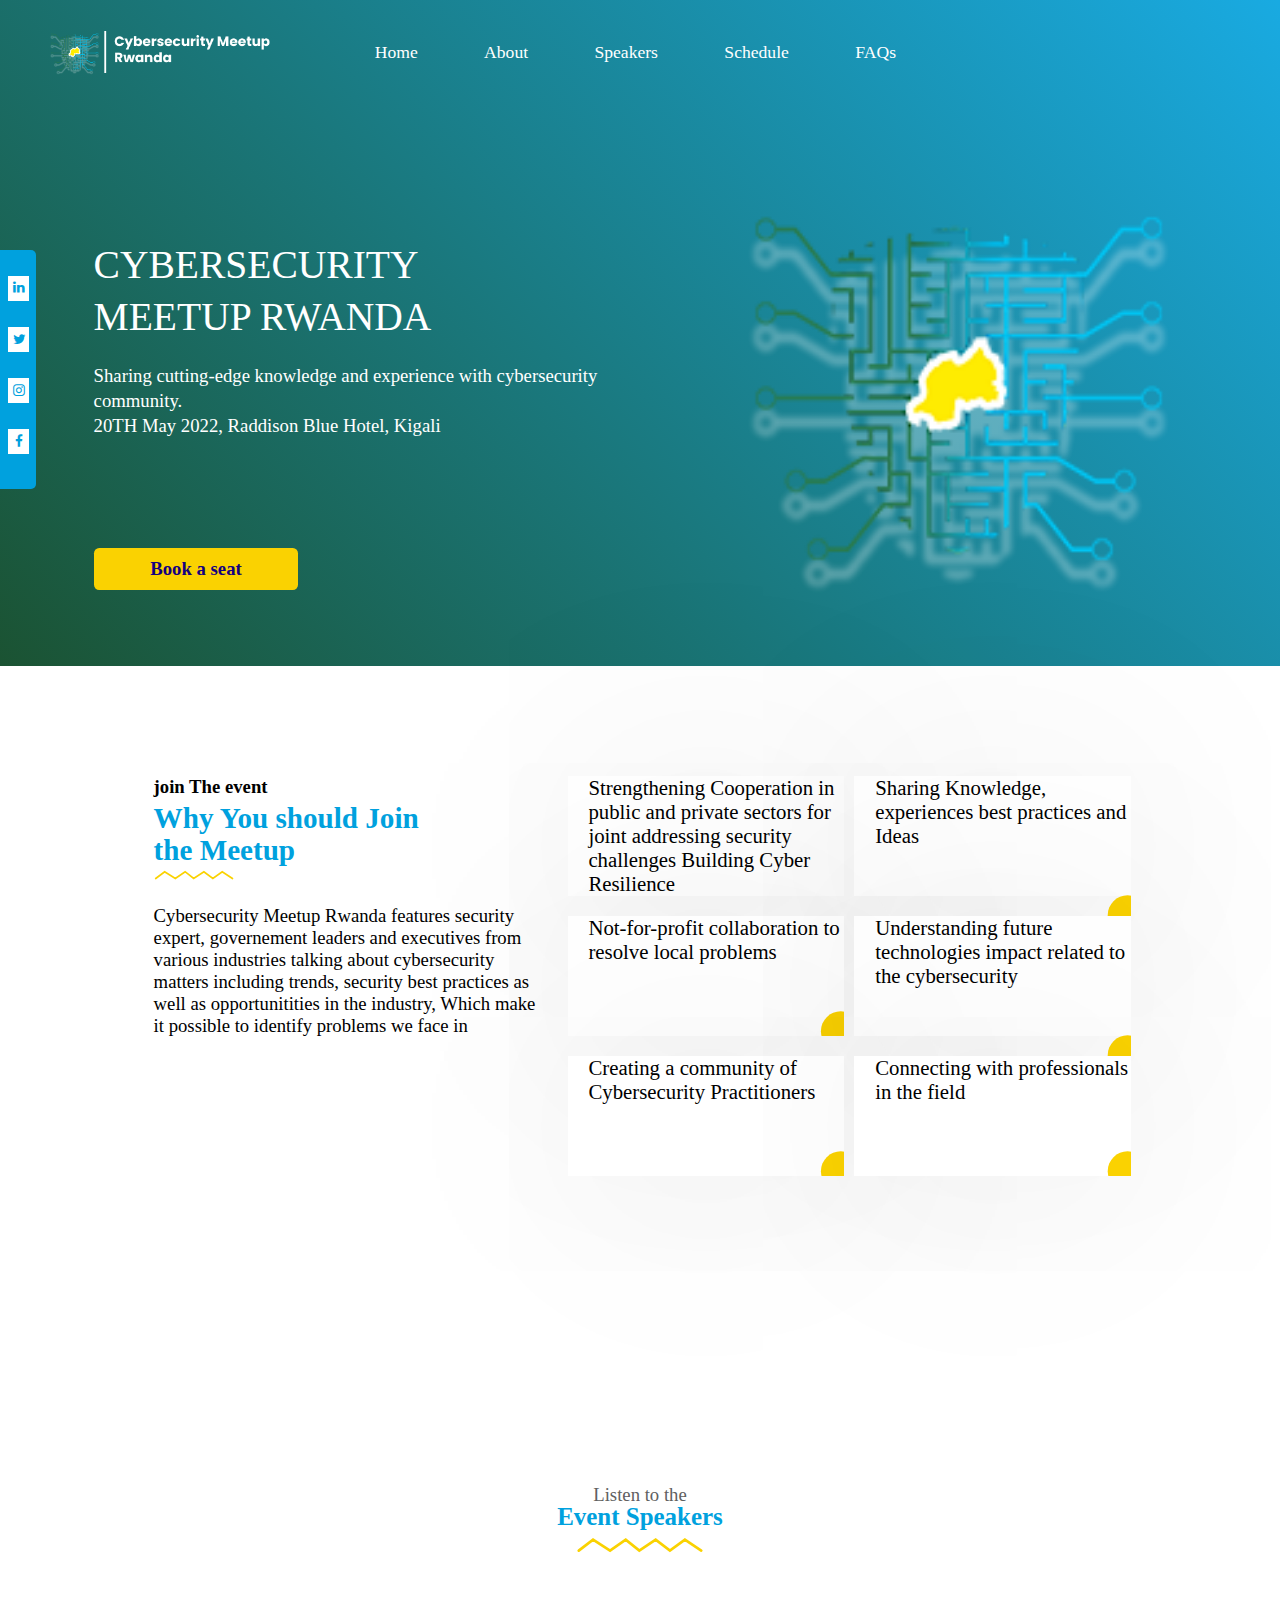
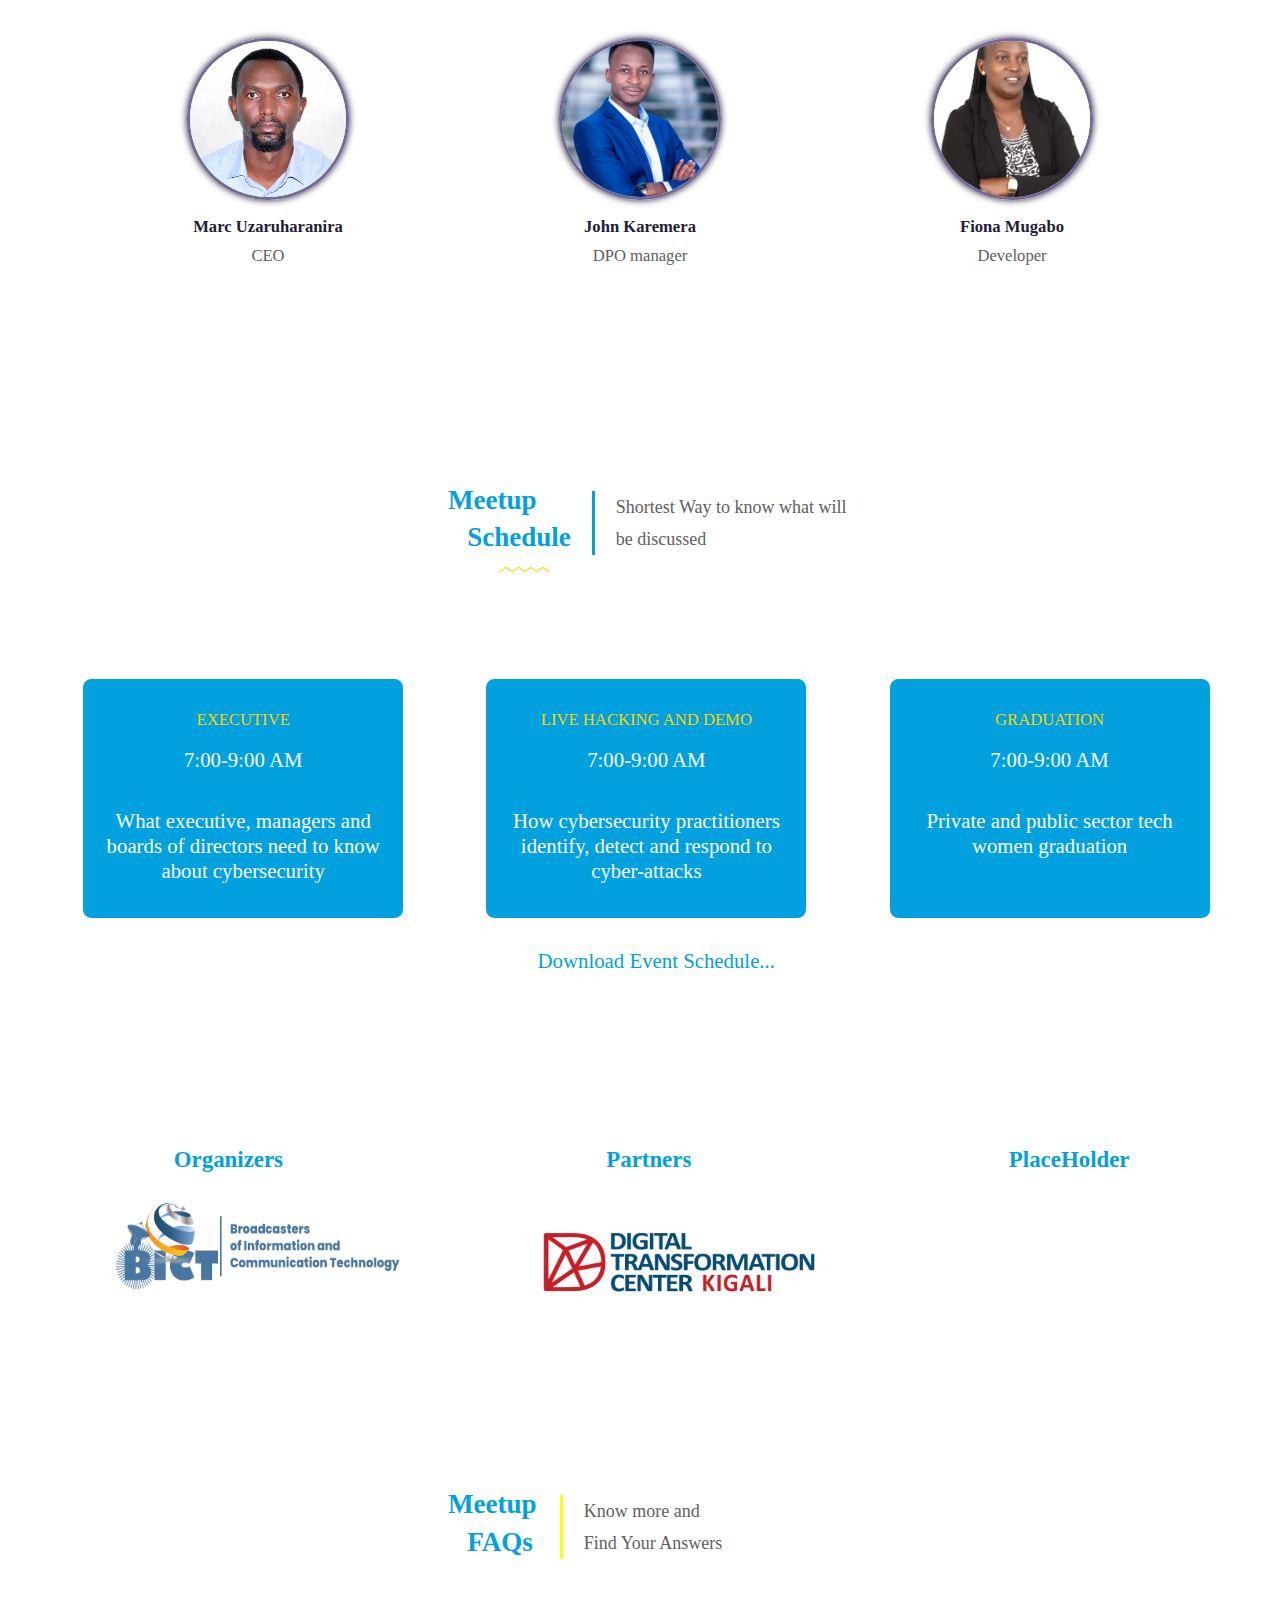
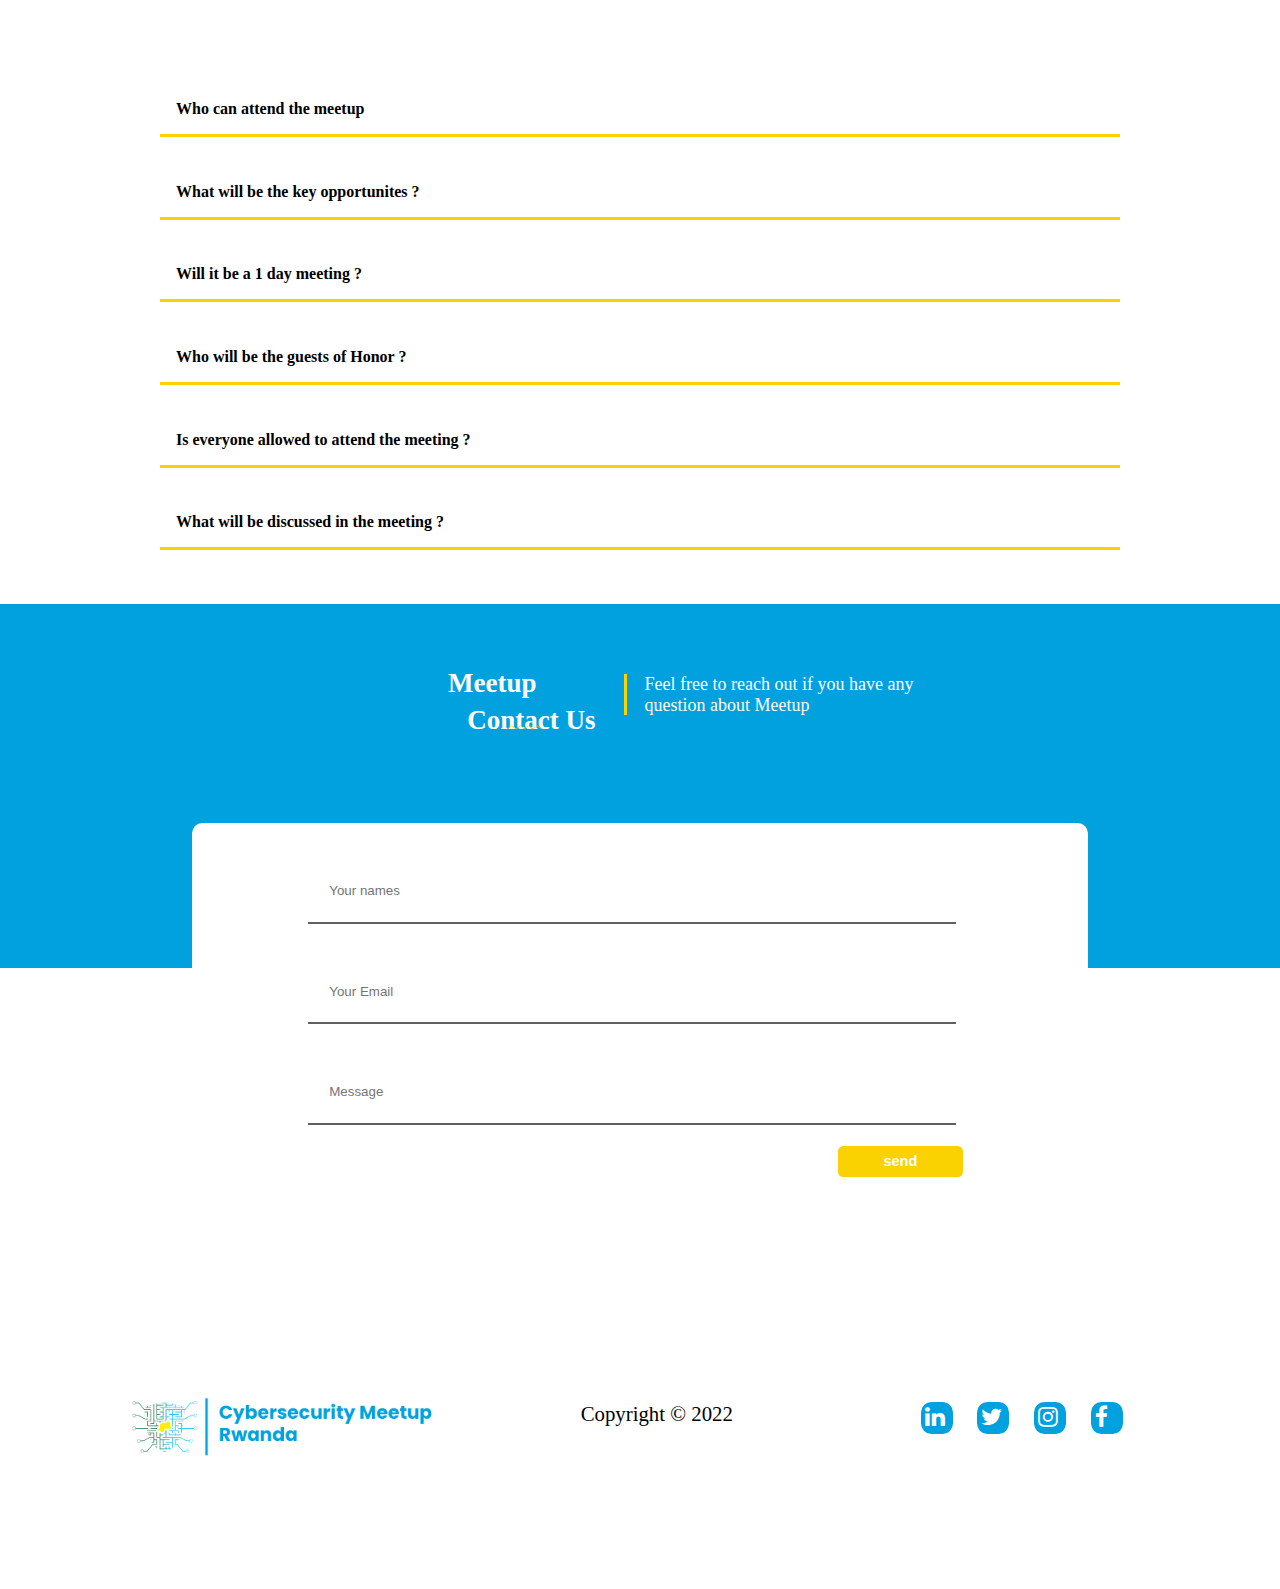
<file: index.html>
<!DOCTYPE html>
<html>

<head>
	<meta charset="utf-8">
	<meta name="viewport" content="width=device-width, initial-scale=1">
	<link rel="stylesheet" href="https://unpkg.com/swiper/swiper-bundle.min.css" />
	<title>Cybersec meetUp</title>
	<link rel="stylesheet" type="text/css" href="css/style.css">
	<link rel="stylesheet" href="https://cdnjs.cloudflare.com/ajax/libs/font-awesome/4.7.0/css/font-awesome.min.css">
	<!-- swiper  css link -->
	<!-- <link rel="stylesheet"href="https://unpkg.com/swiper/swiper-bundle.min.css"/> -->
</head>

<body>

	<div class="heading" id="home">
		<div class="gradient-overlay">
			<div class="header-container">
				<header class="menu-bar">
					<img src="img/Web_Logo.7ff3d093.png">
					<input type="checkbox" id="check">
					<label for="check" class="checkbtn"><i class=" fa fa-bars"></i></label>
					<ul>
						<li><a href="#home">Home</a></li>
						<li><a href="#about">About</a></li>
						<li><a href="#speakers">Speakers</a></li>
						<li><a href="#schedule">Schedule</a></li>
						<li><a href="#faqs">FAQs</a></li>
					</ul>
					<!-- <span class="fa fa-bars"></span> -->
				</header>
			</div>


			<section class="container">
				<div class="media-info">
					<li><a href="#" class="fa fa-linkedin"></a></li>
					<li><a href="#" class="fa fa-twitter"></a></li>
					<li><a href="#" class="fa fa-instagram"></a></li>
					<li><a href="#" class="fa fa-facebook"></a></li>

				</div>
				<div class="book">
					<h1>CYBERSECURITY MEETUP RWANDA</h1>
					<p>Sharing cutting-edge knowledge and experience with cybersecurity community. <br>
					20TH May 2022, Raddison Blue Hotel, Kigali</p>
					<a href="#">Book a seat</a>
				</div>

				<div class="img">
					<img src="img/img.png">
				</div>
			</section>
		</div>
	</div>


	<!-- About Section -->

	<section class="content" id="about">
		<div class="content-why-to-join">
			<h4> join The event</h4>
			<h1>Why You should Join the Meetup</h1>
			<svg viewBox="0 0 450 12" fill="none" xmlns="http://www.w3.org/2000/svg">
				<path d="M2 10L12.5 2L25 10L36.5 2L46.5 10L58.5 2L69 10L80 2L92 10" stroke="#FAD201" stroke-width="2"
					stroke-linecap="round"></path>
			</svg>
			<p>Cybersecurity Meetup Rwanda features security expert, governement leaders and executives from various
				industries talking about cybersecurity matters including trends, security best practices as well as
				opportunitities in the industry, Which make it possible to identify problems we face in</p>
		</div>

		<div class="card-why-to-join" id="join1">
			<div class="why">
				<p>Strengthening Cooperation in public and private sectors for joint addressing security challenges
					Building Cyber Resilience</p>
			</div>
			<div class="why">
				<p>Sharing Knowledge, experiences best practices and Ideas</p>
				<div class="left-half-circle">1</div>
			</div>
			<div class="why">
				<p>Not-for-profit collaboration to resolve local problems</p>
				<div class="left-half-circle">1</div>
			</div>
			<div class="why">
				<p>Understanding future technologies impact related to the cybersecurity</p>
				<div class="left-half-circle">1</div>
			</div>
			<div class="why">
				<p>Creating a community of Cybersecurity Practitioners</p>
				<div class="left-half-circle">1</div>
			</div>
			<div class="why">
				<p>Connecting with professionals in the field</p>
				<div class="left-half-circle">1</div>
			</div>
		</div>
	</section>

	<!-- End of About Section -->

	<section class="speakers" id="speakers">

		<p>Listen to the</p>
		<h1>Event Speakers</h1>
		<svg viewBox="0 0 94 12" fill="none" xmlns="http://www.w3.org/2000/svg">
			<path d="M2 10L12.5 2L25 10L36.5 2L46.5 10L58.5 2L69 10L80 2L92 10" stroke="#FAD201" stroke-width="2"
				stroke-linecap="round"></path>
		</svg>

		<div class="team-row">
			<!-- speaker 1 -->
			<div class="members">
				<img src="img/JeanPierre.jpg">
				<h2>Marc Uzaruharanira</h2>
				<p class="role">CEO</p>
			</div>
			<!-- speaker 2 -->
			<div class="members">
				<img src="img/DRJema.jpg">
				<h2>John Karemera</h2>
				<p class="role">DPO manager</p>
			</div>

			<!-- speaker 3 -->
			<div class="members">
				<img src="img/DRAnatole.jpg">
				<h2>Fiona Mugabo</h2>
				<p class="role">Developer</p>

			</div>
		</div>
		</div>
		<!-- 		<div class="swiper-button-next"></div>
		<div class="swiper-button-prev"></div>
		<div class="swiper-pagination"></div> -->

	</section>

	<section class="meetu-up" id="schedule">
		<div class="header-meetUp">
			<h2>meetup </h2>
			<h3>schedule</h3>
			<p class="sub-title">Shortest Way to know what will<br> be discussed</p>
			<svg viewBox="0 0 94 12" fill="none" xmlns="http://www.w3.org/2000/svg">
				<path d="M2 10L12.5 2L25 10L36.5 2L46.5 10L58.5 2L69 10L80 2L92 10" stroke="#FAD201" stroke-width="2"
					stroke-linecap="round"></path>
			</svg>
		</div>
		<div class="discusion-content">
			<h1>executive</h1>
			<p>7:00-9:00 AM</p>
			<p>What executive, managers and boards of directors need to know about cybersecurity</p>
		</div>

		<div class="discusion-content">
			<h1>live hacking and demo</h1>
			<p>7:00-9:00 AM</p>
			<p>How cybersecurity practitioners identify, detect and respond to cyber-attacks </p>
		</div>

		<div class="discusion-content">
			<h1>graduation</h1>
			<p>7:00-9:00 AM</p>
			<p>Private and public sector tech women graduation</p>
		</div>
		<a href="#download">download event schedule...</a>
	</section>

	<section class="stakeholders">
		<div class="organizers">
			<h1>Organizers</h1>
			<img src="img/BICT.png">
		</div>

		<div class="organizers">
			<h1>Partners</h1>
			<img src="img/digital-img.jpg">

		</div>

		<div class="organizers">
			<h1>PlaceHolder</h1>
		</div>

	</section>

	<div class="meetup-fqas" id="faqs">
       <div class="titless">
		<h1>meetup</h1>
		<h2>FAQs</h2>
		<p class="q-and-a">Know more and <br> Find Your Answers</p>
	</div>
		<div class="questions">
			<details>
				<summary> Who can attend the meetup </summary>
				<div class="answers">
					<p>CISOs, Data protection officers, IT & Security managers,<br> Information Governance managers,
						CEOs,Lawyers, Students, Researchers...</p>
				</div>
			</details>

			<details>
				<summary> What will be the key opportunites ? </summary>
				<div class="answers">
					<p>CISOs, Data protection officers, IT & Security managers,<br> Information Governance managers,
						CEOs,Lawyers, Students, Researchers...</p>
				</div>
			</details>

			<details>
				<summary> Will it be a 1 day meeting ? </summary>
				<div class="answers">
					<p>CISOs, Data protection officers, IT & Security managers,<br> Information Governance managers,
						CEOs,Lawyers, Students, Researchers...</p>
				</div>
			</details>

			<details>
				<summary> Who will be the guests of Honor ? </summary>
				<div class="answers">
					<p>CISOs, Data protection officers, IT & Security managers,<br> Information Governance managers,
						CEOs,Lawyers, Students, Researchers...</p>
				</div>
			</details>

			<details>
				<summary> Is everyone allowed to attend the meeting ? </summary>
				<div class="answers">
					<p>CISOs, Data protection officers, IT & Security managers,<br> Information Governance managers,
						CEOs,Lawyers, Students, Researchers...</p>
				</div>
			</details>

			<details>
				<summary> What will be discussed in the meeting ? </summary>
				<div class="answers">
					<p>CISOs, Data protection officers, IT & Security managers,<br> Information Governance managers,
						CEOs,Lawyers, Students, Researchers...</p>
				</div>
			</details>

		</div>
	</div>
	<section class="contact">
		<div class="contact-title">
		<h1>meetup</h1>
		<h2> contact us </h2>
		<p>Feel free to reach out if you have any question about Meetup</p>
		<svg viewBox="0 0 94 12" fill="none" xmlns="http://www.w3.org/2000/svg">
			<path d="M2 10L12.5 2L25 10L36.5 2L46.5 10L58.5 2L69 10L80 2L92 10" stroke="#FAD201" stroke-width="2"
				stroke-linecap="round"></path>
		</svg>
	</div>

		<form>
			<input type="text" name="names" placeholder="Your names"><br>
			<input type="text" name="email" placeholder="Your Email"><br>
			<input type="text" name="message" placeholder="Message"><br>
			<button>send</button>
		</form>
	</section>

	<footer class="footer">
		<div class="copyright">
			<div class="cyber-logo">
				<img src="img/blue-logo.png">
			</div>

			<div class="year">
				<p>Copyright © 2022</p>
			</div>

			<div class="social-media">
				<li><a href="#" class="fa fa-linkedin"></a></li>
				<li><a href="#" class="fa fa-twitter"></a></li>
				<li><a href="#" class="fa fa-instagram"></a></li>
				<li><a href="#" class="fa fa-facebook"></a></li>
			</div>
		</div>
	</footer>

</body>

</html>
</file>
<file: css/style.css>
* {
	margin: 0;
	padding: 0;
}

body {
	width: 100%;
	font-family: poppins;
	background-color: #fff;
	/* overflow: hidden; */
}


.heading {
	/*	position: relative;
	width: 100%;
	height: 120vh;
	background: linear-gradient(48deg,#02401C, #00A1DE);
	background-size: cover;
	background-position: center;*/

	background-image: url('https://images.unsplash.com/photo-1516259762381-22954d7d3ad2?ixlib=rb-1.2.1&ixid=MnwxMjA3fDB8MHxwaG90by1wYWdlfHx8fGVufDB8fHx8&auto=format&fit=crop&w=889&q=80');
	background-repeat: no-repeat;
	background-size: cover;
	background-position: center;
}

.gradient-overlay {
	/*background: linear-gradient(48deg,#02401C, #00A1DE);*/
	background: linear-gradient(48deg, rgba(2, 64, 28, 0.9), rgba(0, 161, 222, 0.9));
	width: 100%;
	height: 100%;

}
.checkbtn{
	cursor: pointer;
	color: #fff;
	float: right;
	line-height: 8rem;
	margin-right: 40px;
	display: none;
	
}

#check{
	display: none;
}



/* span.fa-bars {
	font-size: 2rem;
	display: none;
}

.fa-bars {
	color: #fff;
} */

img {
	max-width: 100%;
}

.menu-bar {
	/*background-color: #FF9033;*/
	height: calc(90*0.065rem);
}

.menu-bar img {
	width: calc(220*0.065rem);
	margin-top: calc(30*0.065rem);
	margin-left: calc(40*0.065rem);
}

.menu-bar ul {
	display: block;
	float: right;
	margin-right: 30%;
	margin-top: calc(40*0.065rem);

}

.menu-bar ul li {
	display: inline;
	text-transform: capitalize;
}

.menu-bar ul li a {
	text-decoration: none;
	color: #fff;
	font-size: 1.1rem;
	margin-left: calc(60*0.065rem);
	font-weight: 400;
}

.container {
	height: calc(550*0.065rem);
}

.media-info {
	float: left;
	width: calc(35*0.065rem);
	height: calc(230*0.065rem);
	background-color: #00A1DE;
	margin-top: calc(150*0.065rem);
	position: fixed;
	border-top-right-radius: 0.313rem;
	border-bottom-right-radius: 0.313rem;
}

.media-info .fa {
	text-decoration: none;
	color: #00A1DE;
}

.media-info li {

	background-color: #fff;
	list-style-type: none;
	margin-top: calc(25*0.065rem);
	margin-left: calc(8*0.065rem);
	font-size: calc(13*0.065rem);
	text-align: center;
	padding: 0.300rem;
	width: 30%;
	height: calc(15*0.065rem);
}

.book {
	float: left;
	width: 40%;
	height: calc(350*0.065rem);
	margin-top: calc(120*0.065rem);
	margin-left: calc(90*0.065rem);
}

.book h1 {
	padding-top: calc(20*0.065rem);
	color: #fff;
	line-height: calc(50*0.065rem);
	font-size: calc(38*0.065rem);
	font-weight: 400;
	max-width: 400px;
}

.book p {
	font-size: calc(18*0.065rem);
	;
	margin-top: calc(20*0.065rem);
	font-weight: 400;
	line-height: calc(24*0.065rem);
	color: #fff;
}

.book a {
	margin-top: 3rem;
	background-color: #FAD201;
	text-align: center;
	color: #13007F;
	border-radius: calc(5*0.065rem);
	width: calc(197*0.065rem);
	height: calc(30*0.065rem);
	top: 31.25rem;
	position: absolute;
	border: none;
	text-decoration: none;
	padding-top: calc(10*0.065rem);
	font-size: calc(18*0.065rem);
	font-weight: bold;
}

.img {
	float: left;
	margin-left: calc(40*0.065rem);
	width: 45%;
	height: calc(400*0.065rem);
	margin-top: calc(100*0.065rem);
}

.img img {
	width: calc(500*0.065rem);
	;
	height: calc(450*0.065rem);
	margin-left: calc(30*0.065rem);
}

/*why to join section*/
.content {
	width: 100%;
	margin-top: 90px;
	height: calc(600*0.065rem);
	height: calc(600*0.065rem);
	background-color: #fff;
}

.content-why-to-join {
	float: left;
	margin-right: 20px;
	width: 30%;
	height: calc(400*0.065rem);
	padding-left: 7%;
	margin-left: 5%;
}

.content-why-to-join h1 {
	color: #00A1DE;
	width: 75%;
	font-size: calc(28*0.065rem);
	line-height: calc(30*0.065rem);
}

.content-why-to-join h4 {
	font-size: calc(18*0.065rem);
	height: calc(26*0.065rem);
	padding-top: calc(20*0.065rem);
}

.content-why-to-join p {
	font-size: calc(18*0.065rem);
	;
	height: calc(26*0.065rem);
	padding-top: calc(20*0.065rem);
}

#card-why-to-join {
	width: 50%;
}

.why {
	background-color: #fff;
	width: 20%;
	float: left;
	height: 120px;
	margin-top: 20px;
	margin-left: 0.625rem;
	padding-left: calc(20*0.065rem);
	font-size: calc(20*0.065rem);
	box-shadow: 0 0.625rem 21.25rem rgba(0, 0, 0, 0.1);
	position: relative;

}

.why .left-half-circle {
	width: 40px;
	height: 40px;
	margin-top: 32px;
	right: 0;
	color: red;
	background-color: #FAD201;
	position: absolute;
	clip-path: circle(49.7% at 91% 89%);
}

.why h2 {
	background-color: #FAD201;
	font-size: calc(18*0.065rem);
	;
	text-align: center;
	margin-top: calc(10*0.065rem);
	border-radius: 6.25rem;
	width: calc(50*0.065rem);
	height: calc(50*0.065rem);
	color: #fff;
	position: absolute;

}

/*speakers part*/

/*speakers part*/

.speakers {
	/*background-color: red;*/

}

.speakers p {
	text-align: center;
	padding-top: calc(100*0.065rem);
	font-size: calc(18*0.065rem);
	;
	color: #606060;
	height: calc(1*0.065rem);
}

.speakers h1 {
	text-align: center;
	line-height: 1.5rem;
	font-size: calc(24*0.065rem);
	color: #00A1DE;
	text-transform: capitalize;
	padding-top: calc(20*0.065rem);
}

.speakers svg {
	margin-left: 45%;
	margin-top: 0.5rem;
	width: 10%;
	height: 5%;
}

.team-row {
	display: flex;
	justify-content: center;
	flex-wrap: wrap;
	padding: 2.5rem;
	align-items: center;
}

.members {
	flex: 1 1 15.625rem;
	margin: 1.25rem;
	text-align: center;
	padding: 1.25rem 0.625rem;
	cursor: pointer;
	max-width: calc(300*0.065rem);
	transition: all 0.3s;

}

.members img {
	width: calc(150*0.065rem);
	height: calc(150*0.065rem);
	display: block;
	object-fit: cover;
	border: 3px solid #726a95;
	border-radius: 50%;
	margin: 0 auto;
	box-shadow: 0px 0px 7px #221C36;
}

.members h2 {
	text-transform: capitalize;
	font-weight: 700px;
	font-size: calc(16*0.065rem);
	line-height: calc(24*0.065rem);
	color: #221C36;
	margin-top: calc(15*0.065rem);
}


.members p.role {
	font-size: calc(16*0.065rem);
	color: #606060;
	;
	line-height: calc(24*0.065rem);
	font-weight: 400px;
	margin-top: -6.3rem;
	left: auto;
}
/* .....meetu-up session.....*/
.meetu-up {
	height: calc(500*0.065rem);
	margin-top: 10rem;

}

.meetu-up .header-meetUp{

	margin-top: 20px;
	width: 40%;
	height: 25%;
	margin-left: 35%;
}

.meetu-up .header-meetUp h2{
	color: #00A1DE;
	font-size: calc(26*0.065rem);
	font-weight: 700;
	text-transform: capitalize;

}

.meetu-up .header-meetUp h3{
	color: #00A1DE;
	font-size: calc(26*0.065rem);
	font-weight: 700;
	text-transform: capitalize;
	margin-left: 1.2rem;
	margin-top: 0.4rem;
}

.meetu-up .header-meetUp p{
	margin-left: 9rem;
	color: #606060;
	font-size: 18px;
	margin-top: -3.9rem;
	line-height: 2rem;
	border-left: 3px solid #00A1DE;;
	padding-left: 1.3rem;
}

.meetu-up .header-meetUp svg {
	margin-left: 10%;
	margin-top: 0.5rem;
	width: 10%;
	height: 10%;
}

.discusion-content {
	float: left;
	margin-top: 5%;
	width: 25%;
	height: calc(230*0.065rem);
	margin-left: calc(80*0.065rem);
	background-color: #00A1DE;
	border-radius: calc(8*0.065rem);
}

.discusion-content h1 {
	text-align: center;
	font-size: calc(16*0.065rem);
	font-weight: 300;
	color: #FAD201;
	margin-top: calc(30*0.065rem);
	text-transform: uppercase;
}

.discusion-content p {
	text-align: center;
	font-size: calc(20*0.065rem);
	color: #fff;
	padding: 1.125rem;
	font-weight: 400p;
	line-height: calc(24*0.065rem);
}

.meetu-up a {
	float: left;
	font-size: calc(20*0.065rem);
	padding-top: calc(30*0.065rem);
	/*text-align: center;*/
	margin-left: 42%;
	text-decoration: none;
	text-transform: capitalize;
	color: #00A1DE;
}

/*organizers and partners css part*/

.stakeholders {
	margin-top: 5rem;
	background-color: #fff;
	width: 100%;
	height: calc(370*0.065rem);
	;
}

.organizers {
	width: 30%;
	height: calc(250*0.065rem);
	;
	float: left;
	margin-left: calc(35*0.065rem);
	margin-top: calc(50*0.065rem);
}

.organizers h1 {
	text-align: center;
	font-size: calc(22*0.065rem);
	padding-top: calc(10*0.065rem);
	color: #00A1DE;
}

.organizers img {
	width: calc(280*0.065rem);
	height: calc(100*0.065rem);
	margin-left: calc(70*0.065rem);
	margin-top: calc(20*0.065rem);
}

/* questions and answers part */

.meetup-fqas {
	width: 100%;
	height: 40.650rem;
}


.meetup-fqas .titless{
	margin-top: 20px;
	width: 40%;
	height: 25%;
	margin-left: 35%;

}

.meetup-fqas .titless h1{
	color: #00A1DE;
	font-size: calc(26*0.065rem);
	font-weight: 700;
	text-transform: capitalize;
}

.meetup-fqas .titless h2{
	color: #00A1DE;
	font-size: calc(26*0.065rem);
	font-weight: 700;
	text-transform: capitalize;
	margin-left: 1.2rem;
	margin-top: 0.4rem;

}

.meetup-fqas .titless p{
	margin-left: 7rem;
	color: #606060;
	font-size: 18px;
	margin-top: -3.9rem;
	line-height: 2rem;
	border-left: 3px solid yellow;
	padding-left: 1.3rem;

}


.questions {
	width: min(90%, 960px);
	height: 30rem;
	background-color: #fff;
	margin-inline: auto;
	margin-top: 2rem;
	display: grid;
	gap: 1rem;
}

details {
	overflow: hidden;
}

summary {
	cursor: pointer;
	background: #fff;
	padding: 1rem;
	color: #000;
	font-weight: bold;
	list-style: none;
	border-bottom: 0.2rem solid #FAD201;
}

summary::before {
	content: "";
}

details[open] summary::after {
	content: "";
}

details .answers {
	padding: 1rem;
	background-color: rgba(255, 255, 255, 50%);
}



/*contact sesction*/
.contact {
	background-color: #00A1DE;
	margin-top: 4rem;
	width: 100%;
	height: calc(350*0.065rem);

}

.contact .contact-title{

	width: 40%;
	height: 25%;
	margin-left: 35%;
	padding-top: 4rem;

}

.contact .contact-title h1{
	color: #fff;
	font-size: calc(26*0.065rem);
	font-weight: 700;
	text-transform: capitalize;
}

.contact .contact-title h2{
	color: #fff;
	font-size: calc(26*0.065rem);
	font-weight: 700;
	text-transform: capitalize;
	margin-left: 1.2rem;
	margin-top: 0.4rem;
}

.contact .contact-title p{
	margin-left: 11rem;
	color: #fff;
	font-size: 18px;
	margin-top: -3.9rem;
	line-height: 1.3rem;
	border-left: 3px solid #FAD201;
	padding-left: 1.1rem;
}


.contact .contact-title svg {
	margin-left: 10%;
	margin-top: 0.5rem;
	width: 10%;
	height: 5%;
}

.contact form {
	background-color: #fff;
	font-size: calc(20*0.065rem);
	width: 70%;
	height: calc(500*0.065rem);
	margin-left: 15%;
	margin-top: 5%;
	border-radius: calc(10*0.065rem);
	/* border: 2px solid red; */
}

.contact form input {
	width: 70%;
	height: calc(60*0.065rem);
	margin-top: calc(35*0.065rem);
	margin-left: 13%;
	border: none;
	padding-left: calc(20*0.065rem);
	border-bottom: 2px solid #606060;
}

.contact button {
	margin-left: 72.1%;
	margin-right: 24%;
	margin-top: calc(20*0.065rem);
	background-color: #FAD201;
	color: #fff;
	font-size: calc(14*0.065rem);
	;
	font-weight: bold;
	width: calc(120*0.065rem);
	height: calc(30*0.065rem);
	border: none;
	border-radius: calc(5*0.065rem);
	text-align: center;
}

.copyright {
	width: 100%;
	height: calc(300*0.065rem);
	;
	background-color: #fff;
	margin-top: 24.2%;

}

.copyright .cyber-logo {
	float: left;
	margin-left: calc(90*0.065rem);
	width: 25%;
	margin-top: calc(50*0.065rem);
}

.copyright .cyber-logo img {
	width: calc(300*0.065rem);
	margin-top: calc(60*0.065rem);
	margin-left: calc(30*0.065rem);

}

.year {
	width: 25%;
	height: calc(165*0.065rem);
	float: left;
	margin-left: calc(80*0.065rem);
	margin-top: calc(50*0.065rem);
	background-color: #fff;
}

.year p {
	text-align: center;
	padding-top: calc(70*0.065rem);
	font-size: calc(20*0.065rem);
	line-height: calc(24*0.065rem);
}


.social-media {
	float: left;
	width: 25%;
	height: calc(165*0.065rem);
	margin-left: calc(80*0.065rem);
	margin-top: calc(50*0.065rem);
	background-color: #fff;
}

.social-media li {
	display: inline;
	font-size: calc(22*0.065rem);

}

.social-media .fa {
	text-decoration: none;
	margin-top: calc(70*0.065rem);
	margin-left: calc(20*0.065rem);
	border-radius: calc(10*0.065rem);
	/*position: absolute;*/
	background-color: #00A1DE;
	color: #fff;
	width: calc(23*0.065rem);
	height: calc(23.25*0.065rem);
	padding: 0.25rem;

}

/* -----MOBILE RESPONSIVENESS---- */

@media (max-width: 600px) {

	.menu-bar {
		display: flex;
		flex-wrap: wrap;
		align-items: center;
		justify-content: space-between;
		padding-block-start: 1rem;
	}

	ul {
		
		position: fixed;
		width: 100%;
		height: 20vh;
		background-color: rgba(255, 255, 0, 0.178);
		top: 80px;
		text-align: center;
		left: -100%;
		transition: all .5s;
		display: inline;

	}

	.menu-bar ul li{
		display: block;
	}

	.menu-bar ul li a{
		font-size: 20px;
	}

	.menu-bar a:hover, a.active{
		background: none;
		color: red;
	}

	/* span.fa-bars {
		display: block;
	} */

	.checkbtn{
		display: block;
	}

	#check:checked ~ ul{
		left: 0;
	}

	.img {
		display: none;
	}

	.img img {
		display: none;

	}

	.menu-bar img {
		margin-top: 0;
		margin-left: 0;
	}

	.book {
		float: none;
		text-align: center;
		width: 95%;
		min-height: 100vh;
		margin: 0 auto;
		display: flex;
		flex-direction: column;
		align-items: center;
		justify-content: center;
	}

	.book h1 {
		font-size: 1.7rem;
		text-align: center;
		margin: 0 auto;
		max-width: 100%;
		padding-top: 0;
	}

	.book a {
		position: static;
	}

	.media-info {
		display: none;
	}

	/* about section part */

	.content {
		width: 100%;
		height: 50%;
		background-color: #fff;
		display: flex;
		flex-direction: column;
		align-items: center;
		justify-content: center;
	}

	.content-why-to-join {
		width: 100%;
		/*height: 100vh;*/
		justify-content: center;
		align-items: center;
	}

	.content-why-to-join h1 {
		font-size: 2.3rem;
		text-align: center;
		width: 100%;
		line-height: 3rem;

	}

	.content-why-to-join h4 {
		text-align: center;
		font-size: 1.3rem;
		margin-bottom: 1.2rem;
	}

	.content-why-to-join svg{

		margin-left: 45%;
		margin-top: 0.5rem;
		width: 30%;
		
	}

	.content-why-to-join p {
		text-align: center;
		font-size: 1.3rem;
		padding: 0 1rem;
	}

	.card-why-to-join {
		display: flex;
		flex-wrap: wrap;
		align-items: center;
		justify-content: center;
	}

	.why {
		width: 75%;
		display: flex;
		background-color: #fff;
		flex-direction: column;
		align-items: center;
		text-align: center;
		justify-content: space-between;
		margin-bottom: 1rem;
	}

	.why .left-half-circle {
		bottom: 0;
	}

	.why p {
		width: 100%;
		display: flex;
		margin-top: 1rem;
		flex-direction: column;
	}

	.container {
		width: 100%;
		max-width: 1128px;
		margin: 0 auto;
		height: auto;
	}

	/* speakers media part */

	.speakers{
		margin-top: 90px;
	}
	

	/* About Media Query */

	.about-container {
		display: block;
	}

	/* meetUp */
	.meetu-up {
		width: 100%;
		align-items: center;
		justify-content: center;
		height: 100vh;
		display: block;
	}

	.meetu-up .header-meetUp {
		width: 100%;
		margin: 0;
		margin-left: 2rem;
		display: flex;
		flex-direction: column;
	
	}

	.meetu-up .discusion-content {
		display: flex;
		flex-wrap: wrap;
		float: left;
		margin-left: 20px;
		width: 90%;
	}

	.discusion-content h1 {
		width: 100%;
		text-align: center;
		align-items: center;
		justify-content: center;
		font-size: calc(16*0.065rem);
		font-weight: 300;
		text-transform: uppercase;
	}

	.discusion-content p {
		width: 100%;
		text-align: center;
		align-items: center;
		justify-content: center;
		font-size: calc(20*0.065rem);
		/* color: #fff; */
		/* padding: 1.125rem; */
		font-weight: 400;
		line-height: calc(24*0.065rem);
	}
	/* organisers and stakeholders */

	.stakeholders {
		padding-top: 2rem;
		width: 100%;
		display: flex;
		flex-direction: column;
		align-items: center;
		justify-content: center;
		height: 100%;
	}

	.organizers {
		width: 100%;
		justify-content: center;
		align-items: center;
		margin-top: 1.5rem;
	}

	.organizers h1 {

		top: 0;
		font-size: 1.7rem;
		margin: 0 auto;
		max-width: 100%;
		padding-top: 0;

	}

	.organizers img {
		justify-items: center;
	}



	/* meet-up fqas questions media query part */
	
	.meetup-fqas{
		width: 100%;
		height: 700px;
		flex-direction: column;
		align-items: center;
		justify-content: center;
	
	}

	.meetup-fqas .titless{
		width: 70%;
		margin-left: 4rem;
	}

	summary{
		border-bottom: 0.25rem solid #FAD201;
	}

	/* About footer query */
	.contact {
		flex-direction: column;
		width: 100%;
	}

	.contact .contact-title{
		width: 100%;
		margin-left: 2rem;
		
	}


	.contact form {

		margin: 1rem auto;
		width: 100%;
		border-radius: 30px;
		max-width: 1000px;
		padding: 0.5rem 0;
		display: flex;
		flex-direction: column;
	}

	.contact input,
	.contact button {
		padding: 0.2rem;
		font-size: 1.1rem;
	}

	.contact input {
		flex-basis: 100%;
	}

	.contact button {
		margin: 1rem 15.5rem;
	}

	.contact input {
		flex-basis: 0;
		flex-grow: 0.2;
		flex-shrink: 1;
	}

/* about footer media query  */
.contact{
	width: 100%;
	background-color: #00A1DE;
	margin-top: 0;
}

.contact h1,
.contact h2{

	width: 40%;
	padding: 0;
}

.contact form{
	margin: 6rem auto;
	width: 100%;
	border-radius: 30px;
	max-width: 1000px;
	padding: 0.5rem 0;
	display: flex;
	flex-direction: column;
}


.contact input,
.contact button{
	padding: 0.2rem;
	font-size: 1.1rem;
}
.contact input{
	flex-basis: 100%;
}

.contact button{
	 margin: 1rem 15.5rem;
}

.contact input{
	flex-basis: 0;
	flex-grow: 0.2;
	flex-shrink: 1;
}

	
/* about footer media query  */

.copyright{
	width: 100%;
	margin-top: 15rem;	
}

.copyright .cyber-logo{
	margin: 2.5rem 0 0 0;
	width: 100%;
	text-align: center;
}

.copyright .year{

	margin:0;
	width: 100%;
	text-align: center;

}

.copyright .social-media{
	margin: 0;
	width: 100%;
	text-align: center;
}

}




/* -------responsiveness of tablet--------- */

@media (width: 768px) {
	.menu-bar {
		display: flex;
		flex-wrap: wrap;
		align-items: center;
		justify-content: space-between;
		padding-block-start: 1rem;
	}

	ul {
		
		position: fixed;
		width: 100%;
		height: 20vh;
		background-color: rgba(255, 255, 0, 0.178);
		top: 80px;
		text-align: center;
		left: -100%;
		transition: all .5s;
		display: inline;

	}

	.menu-bar ul li{
		display: block;
	}

	.menu-bar ul li a{
		font-size: 20px;
	}

	.menu-bar a:hover, a.active{
		background: none;
		color: red;
	}

	/* span.fa-bars {
		display: block;
	} */

	.checkbtn{
		display: block;
	}

	#check:checked ~ ul{
		left: 0;
	}

	.menu-bar img {
		margin-top: 30px;
		margin-left: 100px;
	}
	.container {
		width: 100%;
		height: 67vh;
		position: relative;
	}

	.book {
		
		margin-left: 4rem;
		width: 60%;
		min-height: 40vh;
		margin-top: 2rem;
	}

	.book h1 {
		font-size: 1.7rem;
		width: 100%;
		padding-top: 0;
	}
	.book p {
		font-size: calc(16*0.065rem);
		font-weight: 400;
		color: #fff;
		margin-top: 2rem;
		line-height: 2rem;

	}
	.book a {
		position: static;
		padding: 3%;
	}

	.img {
		/* display: none; */
		float: left;
		margin-left: calc(500*0.065rem);
		width: 30%;
		height: calc(400*0.065rem);
		margin-top: calc(-700*0.065rem);
		position: absolute;
	}

	.img img {
		/* display: none; */
		width: calc(300*0.065rem);
		height: calc(250*0.065rem);
		right: 0;
	}


	.media-info {
		float: left;
		margin-top: calc(40*0.065rem);
		position: fixed;
		border-top-right-radius: 0.313rem;
		border-bottom-right-radius: 0.313rem;
	}

	.media-info .fa {
		text-decoration: none;
		color: #00A1DE;
	}

	.media-info li {

		background-color: #fff;
		list-style-type: none;
		margin-top: calc(25*0.065rem);
		margin-left: calc(8*0.065rem);
		font-size: calc(13*0.065rem);
		text-align: center;
		padding: 0.300rem;
		width: 30%;
		height: calc(15*0.065rem);
	}

	/* about why to join section part */

	.content {
		width: 100%;
		height: 50%;
		background-color: #fff;
		display: flex;
		flex-direction: column;
		align-items: center;
		justify-content: center;
	}

	.content-why-to-join {
		width: 60%;
		/*height: 100vh;*/
		justify-content: center;
		align-items: center;
	}

	.content-why-to-join h1 {
		font-size: 2.3rem;
		align-items: center;
		justify-content: center;
		text-align: center;
		width: 100%;
		line-height: 3rem;

	}

	.content-why-to-join h4 {
		text-align: center;
		font-size: 1.3rem;
		margin-bottom: 1.2rem;
	}

	.content-why-to-join p {
		text-align: left;
		width: 100%;
		font-size: 1.3rem;
		padding: 0 2rem;
	}

	.card-why-to-join {
		display: flex;
		align-items: center;
		justify-content: center;
		flex-wrap: wrap;
	}

	.why {
		width: 40%;
		display: flex;
		height: 148px;
		margin-left: 20px;
		background-color: #fff;
		flex-direction: column;
		align-items: center;
		text-align: center;
		justify-content: space-between;
		margin-bottom: 1rem;
	}

	.why .left-half-circle {
		bottom: 0;
	}

	.why p {
		width: 100%;
		font-size: 1rem;
		display: flex;
		margin-top: 1rem;
		flex-direction: column;
	}



	/* about speakers part*/

	.speakers {
		width: 90%;
		margin-top: 80px;
	}
	
	.team-row{
		width: 100%;
		display: flex;
		flex-wrap: wrap;
		flex-wrap: wrap;
		justify-content: center;
		padding: 2.5rem;
		align-items: center;
	}
	
	.members{
		height: 200px;
		margin: 1.25rem;
		max-width: calc(200*0.065rem);
		transition: all 0.3s;

	}

	.members img{
		width: calc(100*0.065rem);
		height: calc(100*0.065rem);
	}

	.members h2 {
		text-transform: capitalize;
		font-weight: 700;
		font-size: calc(13*0.065rem);
	}

	.members p.role {
		text-transform: capitalize;
		font-weight: 700;
		font-size: calc(13*0.065rem);
	}

	
	/* meetUp schedules* responsive part*/
	.meetu-up {
		width: 100%;
		align-items: center;
		justify-content: center;
		height: 100vh;
		display: block
	}

	.meetu-up .header-meetUp {
		display: flex;
		flex-direction: column;
		width: 70%;
		margin-left: 20%;

	}

	.meetu-up .header-meetUp p{
		border-left: 3px solid yellow;
	}

	.meetu-up .discusion-content {
		display: flex;
		flex-wrap: wrap;
		float: left;
		margin-left: 50px;
		width: 40%;
	}

	.discusion-content h1 {
		width: 100%;
		font-weight: 300;
	}

	.discusion-content p {
		width: 100%;
		font-weight: 400;
	}

	/* organisers and stakeholders */

	.stakeholders {
		padding-top: 4rem ;
		width: 100%;
		display: flex;
		flex-direction: row;
		height: 100%;
		
	}

	.organizers {
		margin-top: 1.5rem;
		
	}

	.organizers img {
		justify-items: center;
		align-items: center;
	}

	.organizers h1{
		left: 0;
	}



	/* About form contact responsive media query */

	.contact {
		flex-direction: column;
		width: 100%;
	}

	.contact .contact-title{
		padding-top: 2rem;
		width: 60%;
		margin-left: 7rem;
	}

	.contact .contact-title h1 {
	
		font-size: 1.5rem;
		max-width: 100%;

	}

	.contact .contact-title h2 {
		padding-top: 0.5rem;
		font-size: 1.5rem;
		margin: 0 auto;
		max-width: 100%;
	}

	.contact .contact-title p{
		line-height: 1.7rem;

	}
	.contact form {

		margin: 3rem auto;
		width: 100%;
		border-radius: 30px;
		max-width: 1000px;
		padding: 0.5rem 0;
		display: flex;
		flex-direction: column;
	}

	.contact input,
	.contact button {
		padding: 0.2rem;
		font-size: 1.1rem;
	}

	.contact input {
		flex-basis: 100%;
	}

	.contact button {
		margin-top: 1rem;
		margin-left: 33.6rem;

	}

	.contact input {
		flex-basis: 0;
		flex-grow: 0.2;
		flex-shrink: 1;
	}

	/* about footer media query  */

	.copyright {
		margin-top: 13rem;
		display: flex;
		width: 100%;
		flex-direction: row;	
	}

	.copyright .cyber-logo{
		margin: 1.rem 0 0 0;
		width: 30%;
	}

	.copyright .year{
		margin-top: 2.8rem;
		margin-left: 3rem;
		width: 35%;
	}

	.copyright .social-media{
		width: 50%;
		text-align: center;
		margin-left: 0;
	
	}
	
}
</file>
